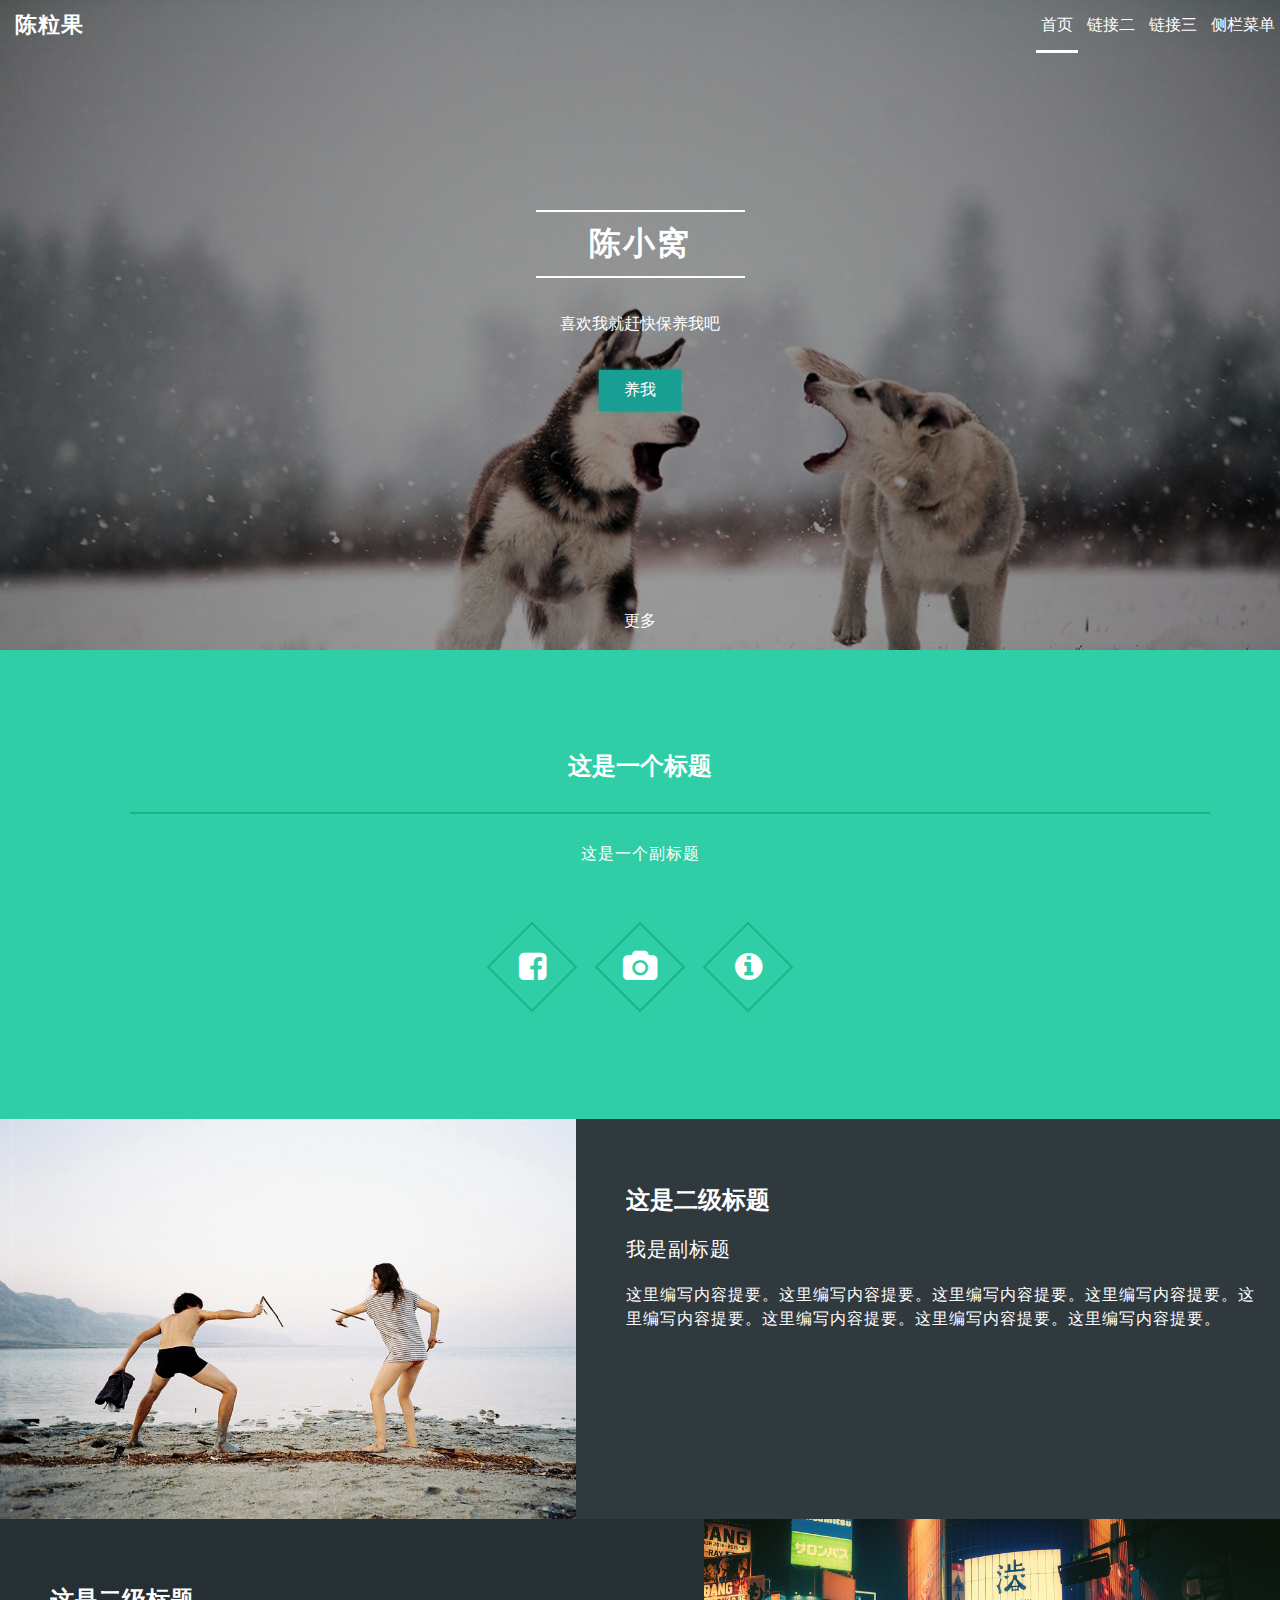
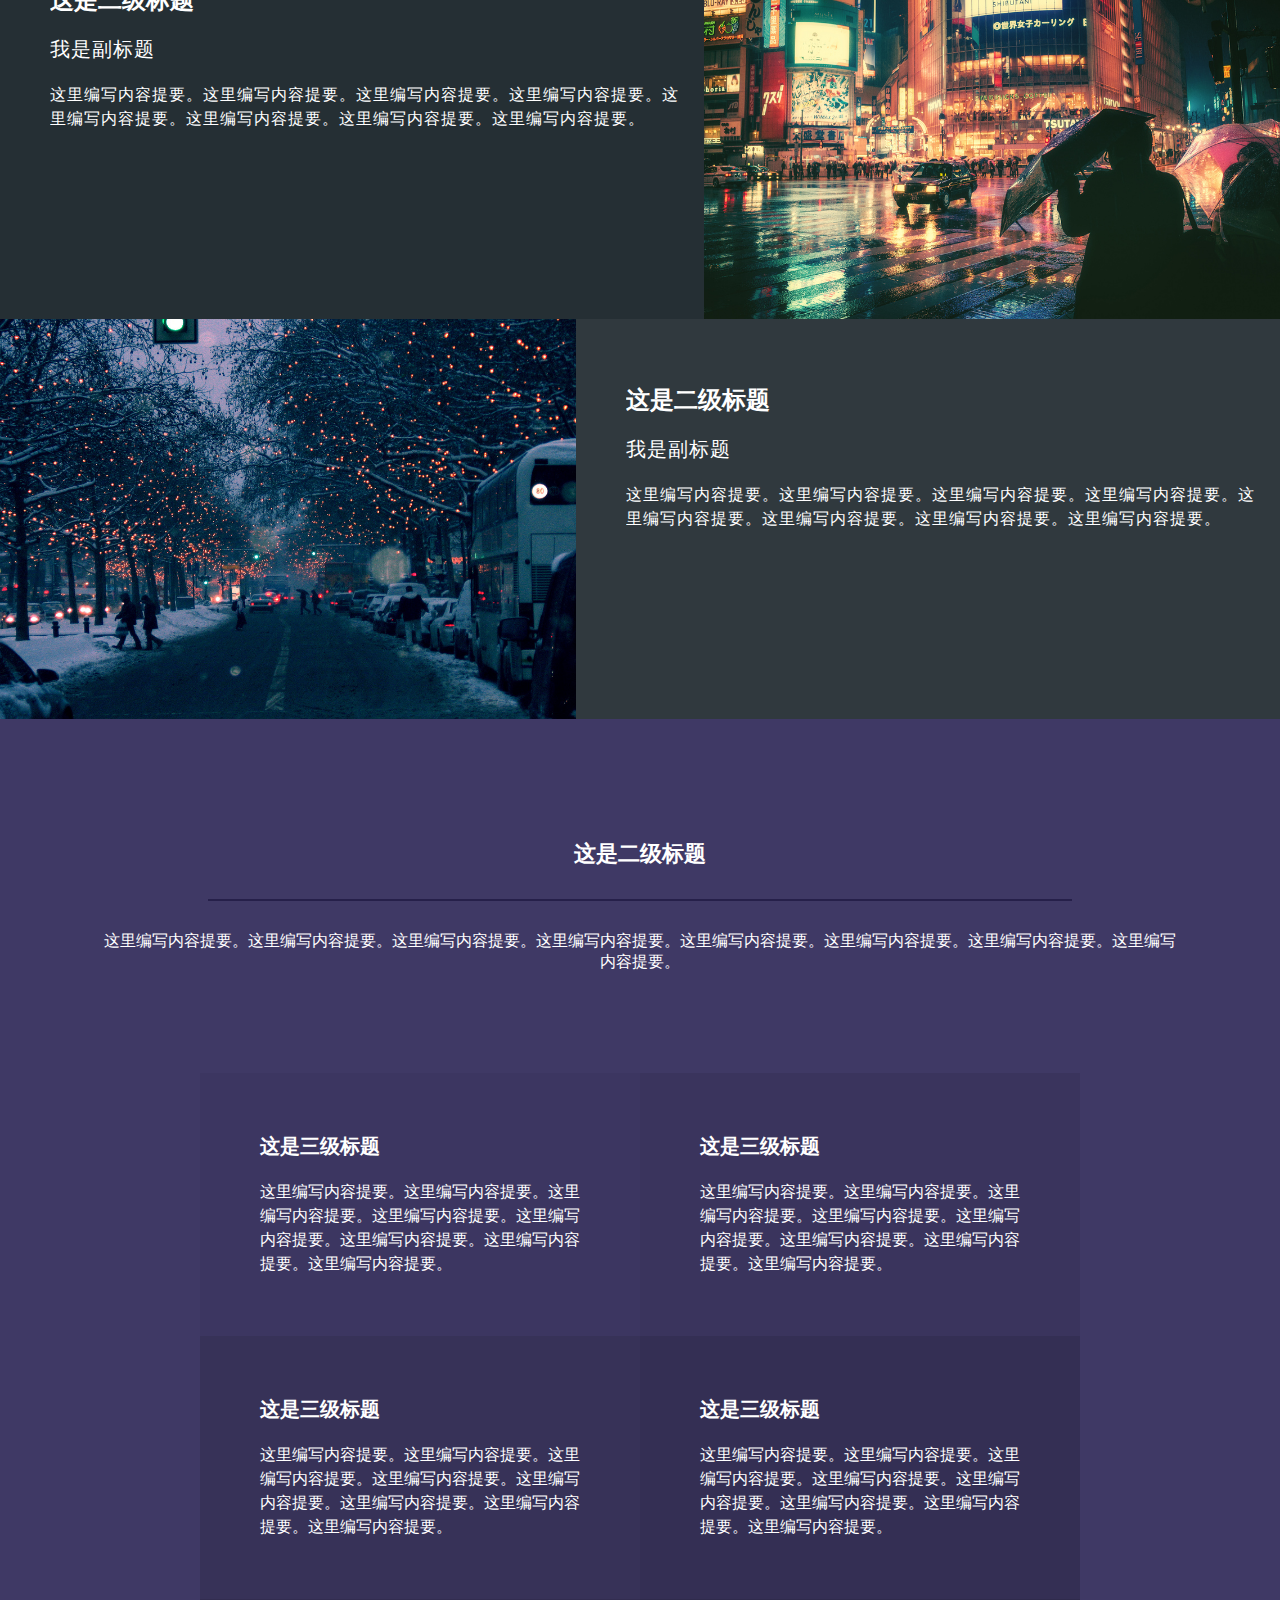
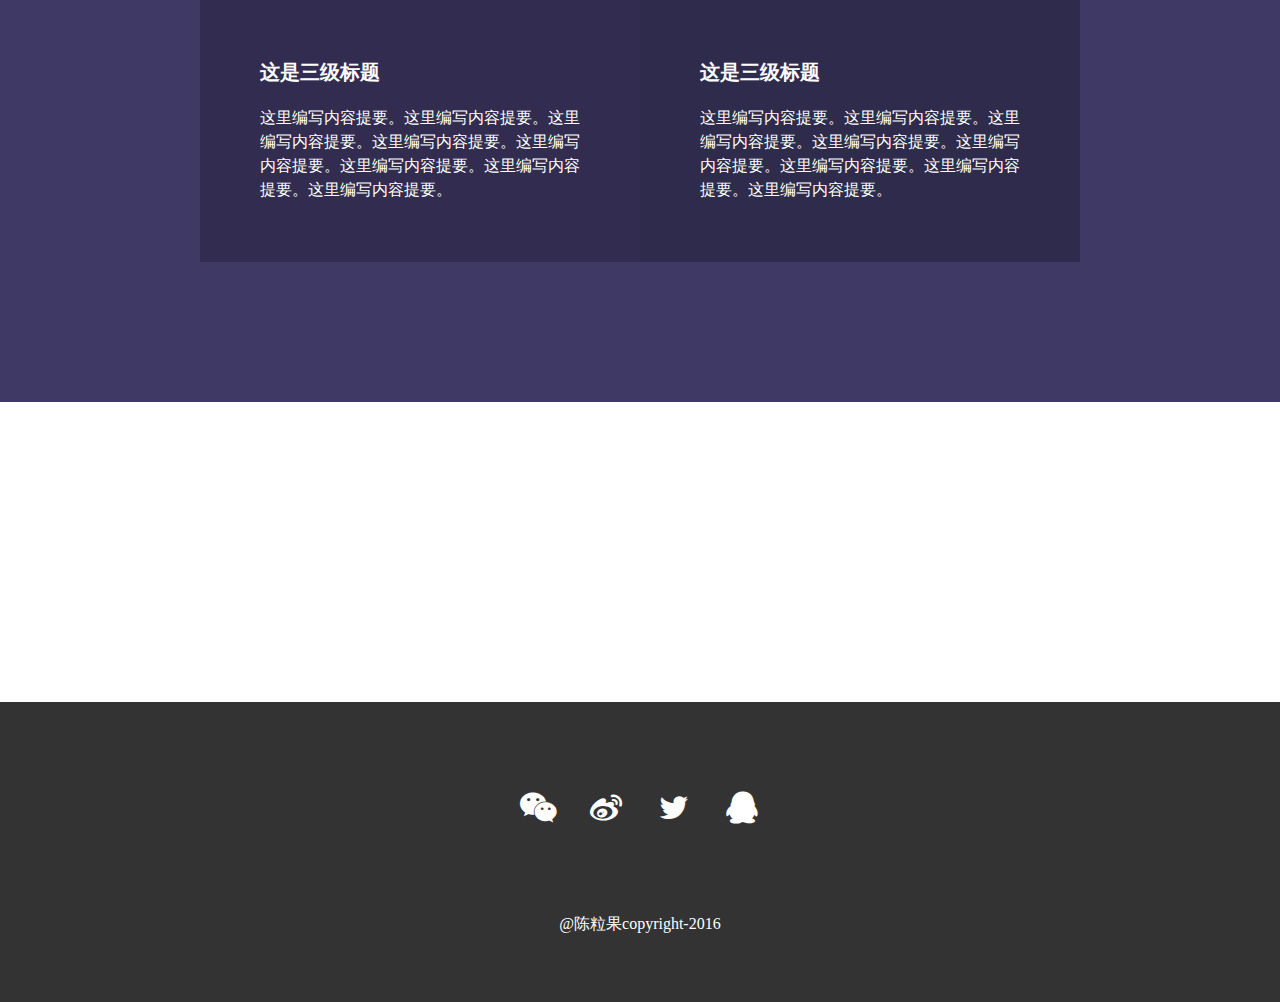
<file: index.html>
<!doctype html>
<html>
<head>
<meta charset="utf-8">
<title>个人博客</title>
<link href="css/main.css" rel="stylesheet">
<link href="css/normalize.css" rel="stylesheet">
<link rel="stylesheet" href="font-awesome-4.6.3/css/font-awesome.min.css">

<script src="jquery.min.js"></script>
<script src="js/main.js"></script>                      
<!-- <link href="//netdna.bootstrapcdn.com/font-awesome/4.6.3/css/font-awesome.min.css" rel="stylesheet"> -->

</head>

<body>
<div class="main-wrapper">
    <header><!--页头开始-->
    <nav>
    	<div class="logo"><a href="#">陈粒果</a></div>
    	<ul>
        	<li><a href="#">首页</a></li>
            <li><a href="#">链接二</a></li>
            <li><a href="#">链接三</a></li>
            <li id="sidebar_trigger"><a href="#">侧栏菜单</a></li>
        </ul>
    </nav>
    <div id="banner">
    	<div class="inner">
        	<div class="br"></div>
        	<h1>陈小窝</h1>
            <div class="br"></div>
        	<p>喜欢我就赶快保养我吧</p>
            <button>养我</button>
            <div class="more">更多</div>
        </div>

    </div>
    </header><!--页头结束-->

    <div class="content"><!--页面内容开始-->
    	<section class="green-section">
        	<div class="wrapper">
              <div>
                <h2>这是一个标题</h2>
                <div class="br"></div>
                <p>这是一个副标题</p>
               </div>
               <div class="icon-space">
               	<span><i class="fa fa-facebook-square fa-2x"></i></span>
                <span><i class="fa fa-camera fa-2x"></i></span>
                <span><i class="fa fa-info-circle fa-2x"></i></span>
               </div>
            </div>
        </section>

        <section class="grey-section">
        	<div class="article-preview">
            	<div class="img-preview">
                	<img src="img/pic01.jpg" title="pic1">
                </div>
                <div class="text-preview">
                	<h2>这是二级标题</h2>
                    <div class="sub-title">我是副标题</div>
                    <p>这里编写内容提要。这里编写内容提要。这里编写内容提要。这里编写内容提要。这里编写内容提要。这里编写内容提要。这里编写内容提要。这里编写内容提要。</p>
                </div>
            </div>

            <div class="article-preview">
                <div class="text-preview">
                    <h2>这是二级标题</h2>
                    <div class="sub-title">我是副标题</div>
                    <p>这里编写内容提要。这里编写内容提要。这里编写内容提要。这里编写内容提要。这里编写内容提要。这里编写内容提要。这里编写内容提要。这里编写内容提要。</p>
                </div>
                <div class="img-preview">
                    <img src="img/pic02.jpg" title="pic1">
                </div>
            </div>

            <div class="article-preview clearfloat">
                <div class="img-preview">
                    <img src="img/pic03.jpg" title="pic1">
                </div>
                <div class="text-preview">
                    <h2>这是二级标题</h2>
                    <div class="sub-title">我是副标题</div>
                    <p>这里编写内容提要。这里编写内容提要。这里编写内容提要。这里编写内容提要。这里编写内容提要。这里编写内容提要。这里编写内容提要。这里编写内容提要。</p>
                </div>
            </div>
        </section>

        <section class="purple-section">
            <div class="wrapper">
                <div class="header-wrapper">
                    <h2>这是二级标题</h2>
                    <div class="br"></div>
                    <p>这里编写内容提要。这里编写内容提要。这里编写内容提要。这里编写内容提要。这里编写内容提要。这里编写内容提要。这里编写内容提要。这里编写内容提要。</p>
                </div>
                <div class="card-group clearfloat" >
                    <div class="card">
                        <h3>这是三级标题</h3>
                        <p>这里编写内容提要。这里编写内容提要。这里编写内容提要。这里编写内容提要。这里编写内容提要。这里编写内容提要。这里编写内容提要。这里编写内容提要。</p>
                    </div>
                    <div class="card">
                        <h3>这是三级标题</h3>
                        <p>这里编写内容提要。这里编写内容提要。这里编写内容提要。这里编写内容提要。这里编写内容提要。这里编写内容提要。这里编写内容提要。这里编写内容提要。</p>
                    </div>

                    <div class="card">
                        <h3>这是三级标题</h3>
                        <p>这里编写内容提要。这里编写内容提要。这里编写内容提要。这里编写内容提要。这里编写内容提要。这里编写内容提要。这里编写内容提要。这里编写内容提要。</p>
                    </div>
                    <div class="card">
                        <h3>这是三级标题</h3>
                        <p>这里编写内容提要。这里编写内容提要。这里编写内容提要。这里编写内容提要。这里编写内容提要。这里编写内容提要。这里编写内容提要。这里编写内容提要。</p>
                    </div>

                    <div class="card">
                        <h3>这是三级标题</h3>
                        <p>这里编写内容提要。这里编写内容提要。这里编写内容提要。这里编写内容提要。这里编写内容提要。这里编写内容提要。这里编写内容提要。这里编写内容提要。</p>
                    </div>
                    <div class="card">
                        <h3>这是三级标题</h3>
                        <p>这里编写内容提要。这里编写内容提要。这里编写内容提要。这里编写内容提要。这里编写内容提要。这里编写内容提要。这里编写内容提要。这里编写内容提要。</p>
                    </div>

                </div>
            </div>
        </section>
    </div><!--页面内容结束-->

    <footer><!--页脚开始-->

            <ul>
                <li><i class="fa fa-weixin fa-2x"></i></li>
                <li><i class="fa fa-weibo fa-2x"></i></li>
                <li><i class="fa fa-twitter fa-2x"></i></li>
                <li><i class="fa fa-qq fa-2x"></i></li>
            </ul>
            <div class="copyright">
                @陈粒果copyright-2016
            </div>

    </footer><!--页脚结束-->

</div><!-- main-wrapper结束 -->

    <div id="mask"></div>
    <div id="sidebar">
        <ul>
            <li ><a href="article1.html">article1</a></li>
            <li ><a href="#">item2</a></li>
            <li ><a href="#">item3</a></li>
            <li ><a href="#">item4</a></li>
            <li ><a href="#">item5</a></li>
        </ul>
    </div>
    <button id="back-to-top">返回顶部</button>



</body>

</html>
</file>
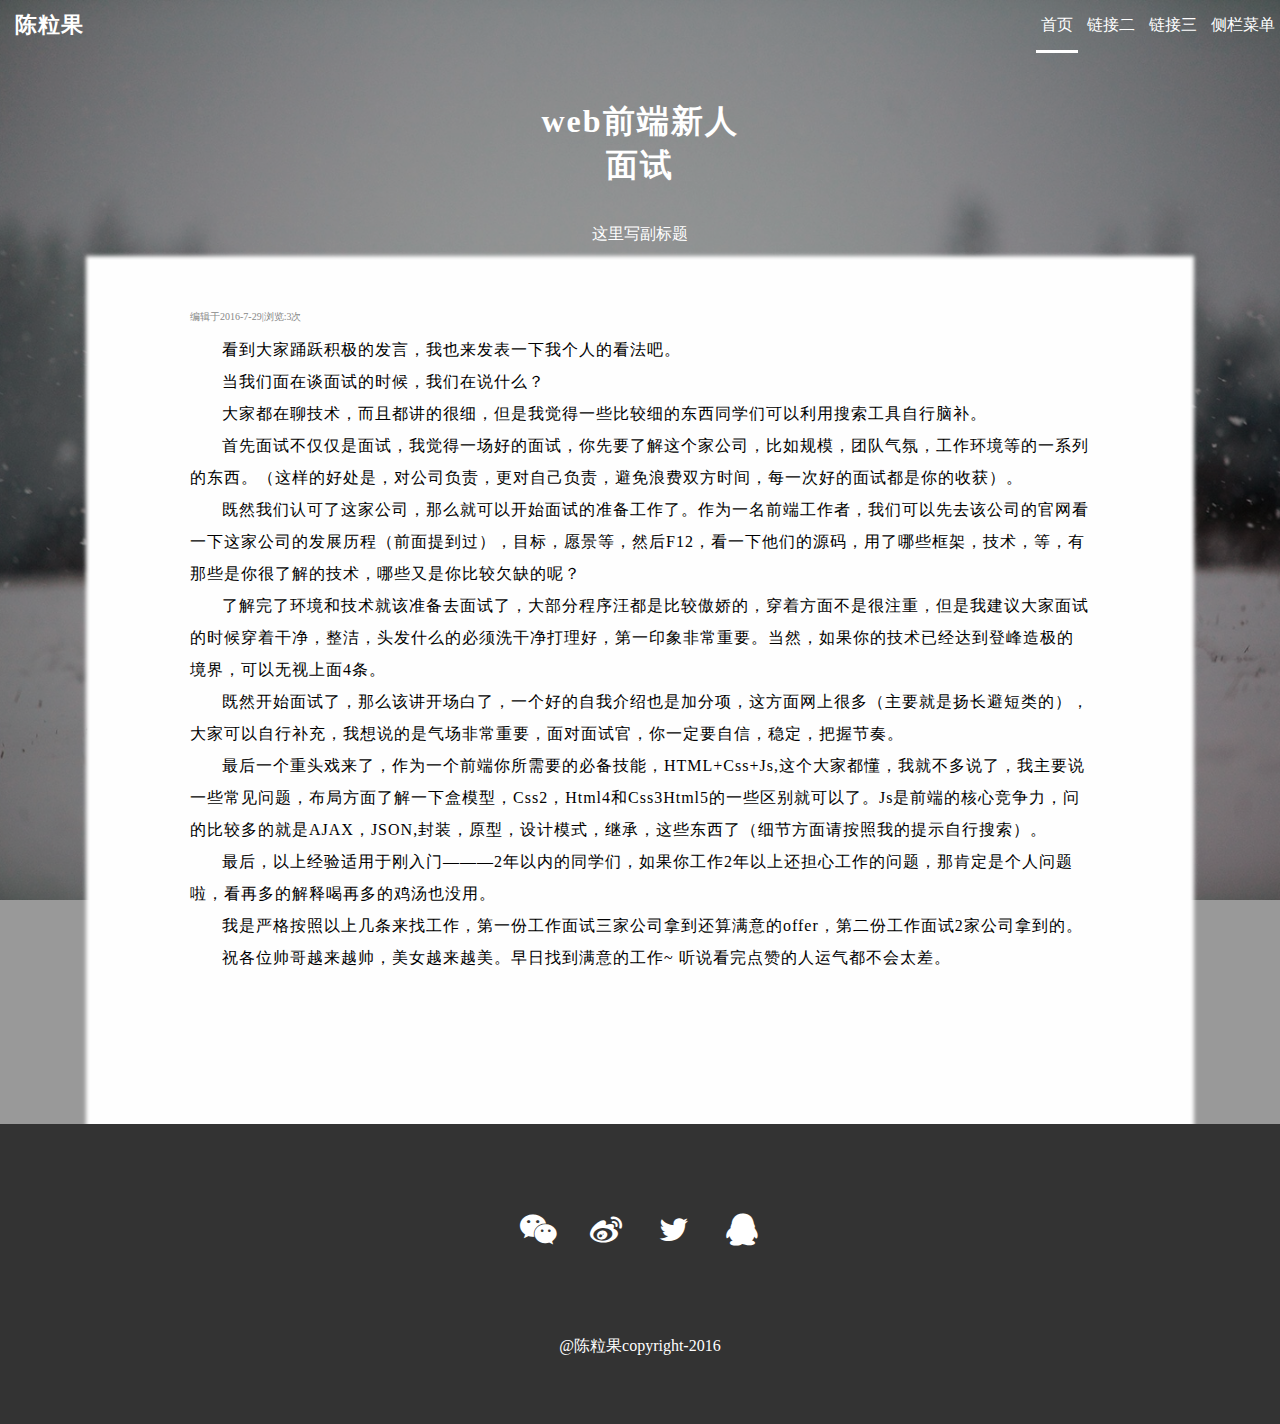
<file: article1.html>
<!doctype html>
<html>
<head>
<meta charset="utf-8">
<title>文章1</title>
<link href="css/main.css" rel="stylesheet">
<link href="css/normalize.css" rel="stylesheet">
<link rel="stylesheet" href="font-awesome-4.6.3/css/font-awesome.min.css">
</head>

<body>
<div class="main-wrapper article">
    <header><!--页头开始-->
    <nav>
    	<div class="logo"><a href="#">陈粒果</a></div>
    	<ul>
        	<li><a href="index.html">首页</a></li>
            <li><a href="#">链接二</a></li>
            <li><a href="#">链接三</a></li>
            <li id="sidebar_trigger"><a href="#">侧栏菜单</a></li>
        </ul>
    </nav>
    <div id="banner">
    	<div class="inner">

        	<h1>web前端新人面试</h1>
 
            <p>这里写副标题</p>
        </div>

    </div>
    </header><!--页头结束-->

    <div class="content"><!--页面内容开始-->
         <div class="content-wrapper">
             <div class="article-info">
                 编辑于2016-7-29|浏览:3次
             </div>
             <article>
               <p>看到大家踊跃积极的发言，我也来发表一下我个人的看法吧。</p>

               <p>当我们面在谈面试的时候，我们在说什么？</p>

               <p> 大家都在聊技术，而且都讲的很细，但是我觉得一些比较细的东西同学们可以利用搜索工具自行脑补。</p>

               <p> 首先面试不仅仅是面试，我觉得一场好的面试，你先要了解这个家公司，比如规模，团队气氛，工作环境等的一系列的东西。（这样的好处是，对公司负责，更对自己负责，避免浪费双方时间，每一次好的面试都是你的收获）。</p>

               <p> 既然我们认可了这家公司，那么就可以开始面试的准备工作了。作为一名前端工作者，我们可以先去该公司的官网看一下这家公司的发展历程（前面提到过），目标，愿景等，然后F12，看一下他们的源码，用了哪些框架，技术，等，有那些是你很了解的技术，哪些又是你比较欠缺的呢？</p>

               <p> 了解完了环境和技术就该准备去面试了，大部分程序汪都是比较傲娇的，穿着方面不是很注重，但是我建议大家面试的时候穿着干净，整洁，头发什么的必须洗干净打理好，第一印象非常重要。当然，如果你的技术已经达到登峰造极的境界，可以无视上面4条。</p>

               <p> 既然开始面试了，那么该讲开场白了，一个好的自我介绍也是加分项，这方面网上很多（主要就是扬长避短类的），大家可以自行补充，我想说的是气场非常重要，面对面试官，你一定要自信，稳定，把握节奏。</p>

               <p> 最后一个重头戏来了，作为一个前端你所需要的必备技能，HTML+Css+Js,这个大家都懂，我就不多说了，我主要说一些常见问题，布局方面了解一下盒模型，Css2，Html4和Css3Html5的一些区别就可以了。Js是前端的核心竞争力，问的比较多的就是AJAX，JSON,封装，原型，设计模式，继承，这些东西了（细节方面请按照我的提示自行搜索）。</p>

               <p> 最后，以上经验适用于刚入门———2年以内的同学们，如果你工作2年以上还担心工作的问题，那肯定是个人问题啦，看再多的解释喝再多的鸡汤也没用。</p>

               <p>     我是严格按照以上几条来找工作，第一份工作面试三家公司拿到还算满意的offer，第二份工作面试2家公司拿到的。</p>

                <p>  祝各位帅哥越来越帅，美女越来越美。早日找到满意的工作~

             听说看完点赞的人运气都不会太差。</p>
             </article>
         </div>
    </div><!--页面内容结束-->


    <footer><!--页脚开始-->
        <ul>
            <li><i class="fa fa-weixin fa-2x"></i></li>
            <li><i class="fa fa-weibo fa-2x"></i></li>
            <li><i class="fa fa-twitter fa-2x"></i></li>
            <li><i class="fa fa-qq fa-2x"></i></li>
        </ul>
        <div class="copyright">
            @陈粒果copyright-2016
    </footer><!--页脚结束-->

</div>

    <div id="mask"></div>
    <div id="sidebar">
        <ul>
            <li ><a href="article1.html">article1</a></li>
            <li ><a href="#">item2</a></li>
            <li ><a href="#">item3</a></li>
            <li ><a href="#">item4</a></li>
            <li ><a href="#">item5</a></li>
        </ul>
    </div>


<script src="jquery.min.js"></script>
<script src="js/main.js"></script>
</body>
<button id="back-to-top">返回顶部</button>
</html>
</file>
<file: css/main.css>
@charset "utf-8";
/* CSS Document */
.br{
	height:2px;
	margin:0 auto;
}
*{
	color:#fff;	
	font-family: "微软雅黑";
}
header{
	background:rgba(0,0,0,0.4);
}
p{
	font-size: 16px;
}
.wrapper{
	padding:80px;
	width:1080px;
	margin:0 auto;	
}
.clearfloat:after
{
	content:'';
	display:block;
	clear:both;
}
nav{
	background:transparent;
	height:50px;
	
}
nav ul{
	float:right;
}
nav ul li{
	display:inline-block;
	list-style-type:none;
	height:50px;
	line-height:50px;
	
	font-size:16px;	
}
nav ul li:first-child{
	border-bottom: 3px solid #fff;
}
nav .logo{
	float:left;
	padding:0 10px;
	line-height:50px;
	font-size:22px;
	font-weight:bold;
	letter-spacing:1px;
}
nav ul li a , .logo a{
	text-decoration:none;
	display:block;
	padding: 0 5px;
	height:50px;
	line-height:50px;
	color:#fff;

}
nav ul li a:hover{
	background: rgba(255,255,255,0.2);
border-bottom: 3px solid #fff;
}

#banner{
	background:transparent;
	height:600px;
	color:#fff;
}
.article #banner{
	height: 200px;
}
#banner .inner{
	
	width:220px;
	position:relative;
	top:160px;
	margin:0 auto;
	text-align:center;
}
.article  #banner .inner{
	top: 40px;
}
#banner .inner h1{
	letter-spacing: 2px;
	margin:10px 0;
}
#banner .inner .br{
	width:95%;
	background:#fff;
}
#banner .inner p{
	
	line-height:2;
	margin:30px 0;	
}
#banner .inner button{
	border:none;
	background:#189E92;
	color:#fff;
	padding:10px 25px;
	box-shadow: 0 0  4px #189E92;
	
}
#banner .inner .more{
	margin-top:200px;
}
.green-section{
/*	height:400px;*/
	background:#30CEA6;
	text-align:center;
}

.green-section .br{
	background:#19B38C;
	width:100%;
	margin:30px;
}
.green-section .wrapper{
	padding:100px;
}
.green-section .wrapper p{
	letter-spacing:1px;
}
.green-section .icon-space{
	margin-top:50px;	
}
.green-section .icon-space span{
	display:inline-block;
	height:60px;
	width:60px;
	margin:20px;
	border:2px solid #19B38C;
	background:#30CEA6;
	transform:rotate(45deg);	
}
.green-section .icon-space span i{
	transform: rotate(-45deg);
	line-height: 60px;
}

.grey-section{
	background:#252F34;
	color:#fff;		
}


.img-preview{
	width:45%;
	float: left;
}
.img-preview img{
	height:400px;
	width:100%;	
}
.text-preview{
	width:55%;
	float: left;
	position:relative;
	top: 65px;
	left:50px;
	overflow: hidden;
}
/*.article-preview{
	overflow: hidden;此法也可
	clear:both;此法不通
}*/


.text-preview h2{
	margin-bottom: 20px;
	font-size: 24px;
}
.text-preview .sub-title{
	letter-spacing: 1px;
	margin-bottom: 20px;
	font-size: 20px;
}
.text-preview p
{
	font-size: 16px;
	line-height: 1.5;
	letter-spacing: 1px;
}
.text-preview > *{
	max-width: 90%
}
.article-preview{
	font-size: 0;
	height: 400px;
}
.article-preview:nth-child(odd)
{
	background: rgba(255,255,255,0.05);
}
.purple-section{
	background: #3F3965;
}
.purple-section .wrapper{
	position:relative;
	top:40px;
}
 .header-wrapper
{
	text-align:center;
	margin:0px auto;
	
}
 .header-wrapper h2{
 	margin-bottom: 20px;
 	font-size: 22px;
 }
 .purple-section .br{
	background: #26204A;
	width: 80%;
	margin: 30px auto;

 }
 .card-group{
	margin: 100px;
 }
 .card
 {
 	float: left;
 	width: 50%;
 	min-height: 260px;
 	padding:60px;
 	box-sizing: border-box;

 }
.card h3
{
	margin-bottom: 20px;
	font-size: 20px;
}
.card p
{
	font-size: 16px;
	line-height: 1.5;
}
.card:first-child{
	background:rgba(0,0,0,0.04);
}
.card:nth-child(2){
	background:rgba(0,0,0,0.08);
}
.card:nth-child(3){
	background:rgba(0,0,0,0.12);
}
.card:nth-child(4){
	background:rgba(0,0,0,0.16);
}
.card:nth-child(5){
	background:rgba(0,0,0,0.2);
}
.card:nth-child(6){
	background:rgba(0,0,0,0.24);
}
.article .content{
	background: rgba(0,0,0,0.4);
}
.article .content-wrapper{

	background: #fefefe;
	width: 900px;
	margin:0 auto;
	box-shadow: 0 0 4px 4px #fefefe;
	padding: 50px 100px 150px;
} 
.article .content-wrapper div{
	margin-bottom: 10px;
	font-size: 10px;
	color:#888;
}
.article .content-wrapper p{
	color:#000;
	line-height: 2;
	text-indent: 2em;
	letter-spacing: 1px;
}
footer{
	background: #333;
	height:300px;
	margin-top: 300px;
	text-align: center;
}
.article footer{
	margin-top: 0;
}
footer ul{

	width: 1080px;
	margin:0 auto;
	padding:90px;
}
footer ul li{
	display: inline-block;
	width:64px;

}
footer .copyright{
	margin-bottom: 30px;
}
.main-wrapper{
	background: url(../img/banner.jpg) no-repeat center center;
/*	background:#ccc url(../img/banner.jpg);
	background-repeat: no-repeat;
	background-position: center center;*/
	background-size: cover;
	background-attachment: fixed;
	overflow: hidden;

}
.article .main-wrapper{
	background: rgba(0,0,0,0.4);
}
/*侧栏菜单设置*/
#sidebar{

	position: fixed;
	top: 0;
	right: -300px;
	bottom: 0;
	background: #333;
	width: 300px;
	transition: right 0.5s;
}
#sidebar ul{
	list-style-type: none;
	padding-top: 30px;
}
#sidebar ul a{
	display: inline-block;
	text-decoration: none;
	padding:10px 40px;
	width: 100%;
}
#sidebar ul a:hover{
	background: rgba(0,0,0,0.2);
}
/*遮罩层设置*/
#mask{
	display: none;
	position: fixed;
	top: 0;
	right: 0;
	bottom: 0;
	left: 0;
	background: rgba(0,0,0,0.3);

}
#back-to-top{
	position: fixed;
	bottom: 30px;
	right: 30px;
	background: rgba(0,0,0,0.3);
	padding:5px 10px ;
	border: 1px solid #fff;
}
</file>
